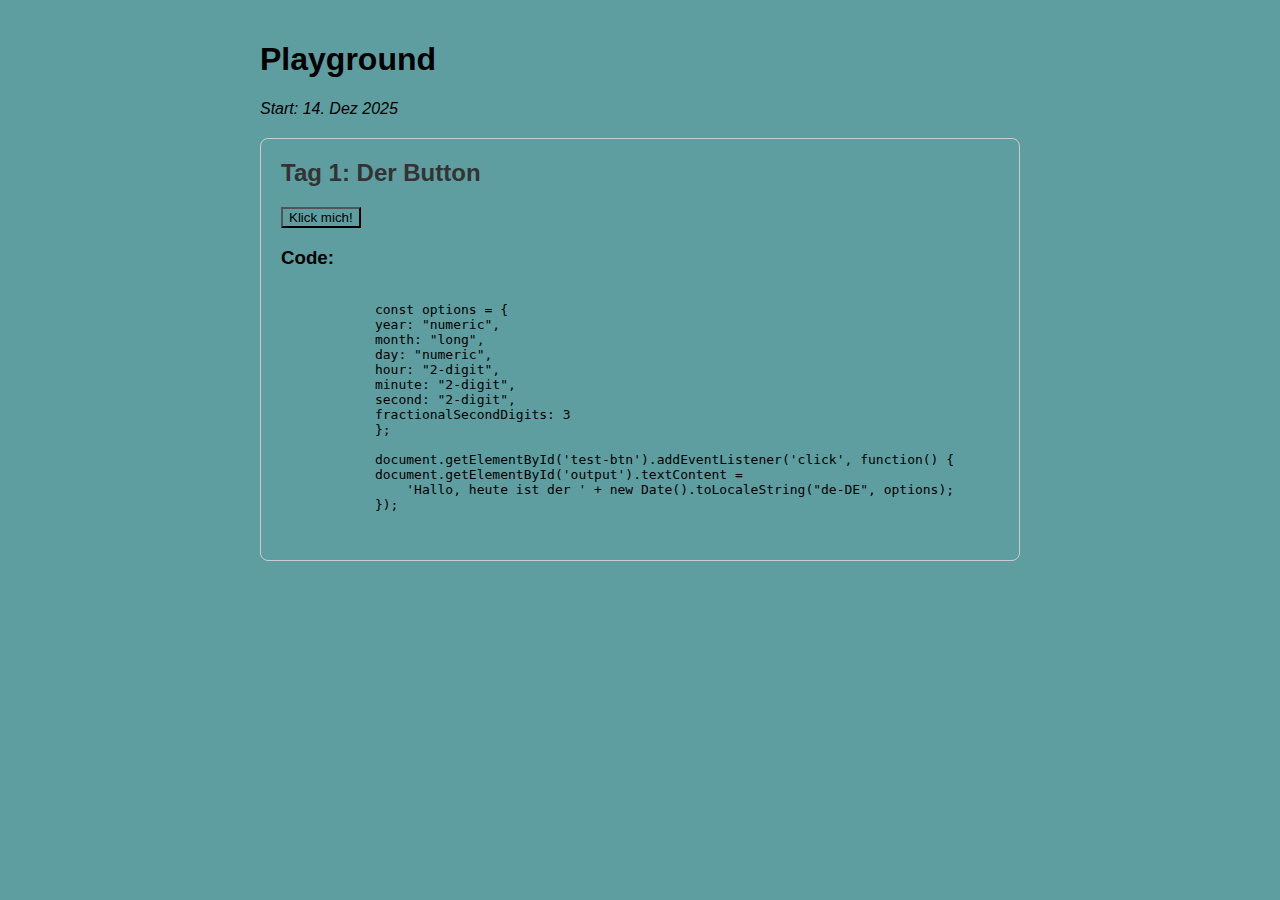
<file: experimente/01-button/index.html>
<!DOCTYPE html>
<html lang="de">
<head>
    <meta charset="UTF-8">
    <meta name="viewport" content="width=device-width, initial-scale=1.0">
    <link rel="stylesheet" href="style.css">
    <script src="script.js" async="false"></script>
    <title>Mein Playground</title>
</head>
<body>
    <h1>Playground</h1>
    <p><em>Start: 14. Dez 2025</em></p>
    
    <section class="experiment" id="day-1">
        <h2>Tag 1: Der Button</h2>
        <button id="test-btn">Klick mich!</button>
        <p id="output"></p>
        <h3>Code:</h3>
        <pre><code>
            const options = {
            year: "numeric",
            month: "long",
            day: "numeric",
            hour: "2-digit",
            minute: "2-digit",
            second: "2-digit",
            fractionalSecondDigits: 3
            };

            document.getElementById('test-btn').addEventListener('click', function() {
            document.getElementById('output').textContent = 
                'Hallo, heute ist der ' + new Date().toLocaleString("de-DE", options);
            });
        </code></pre>
    </section>

</body>
</html>
</file>
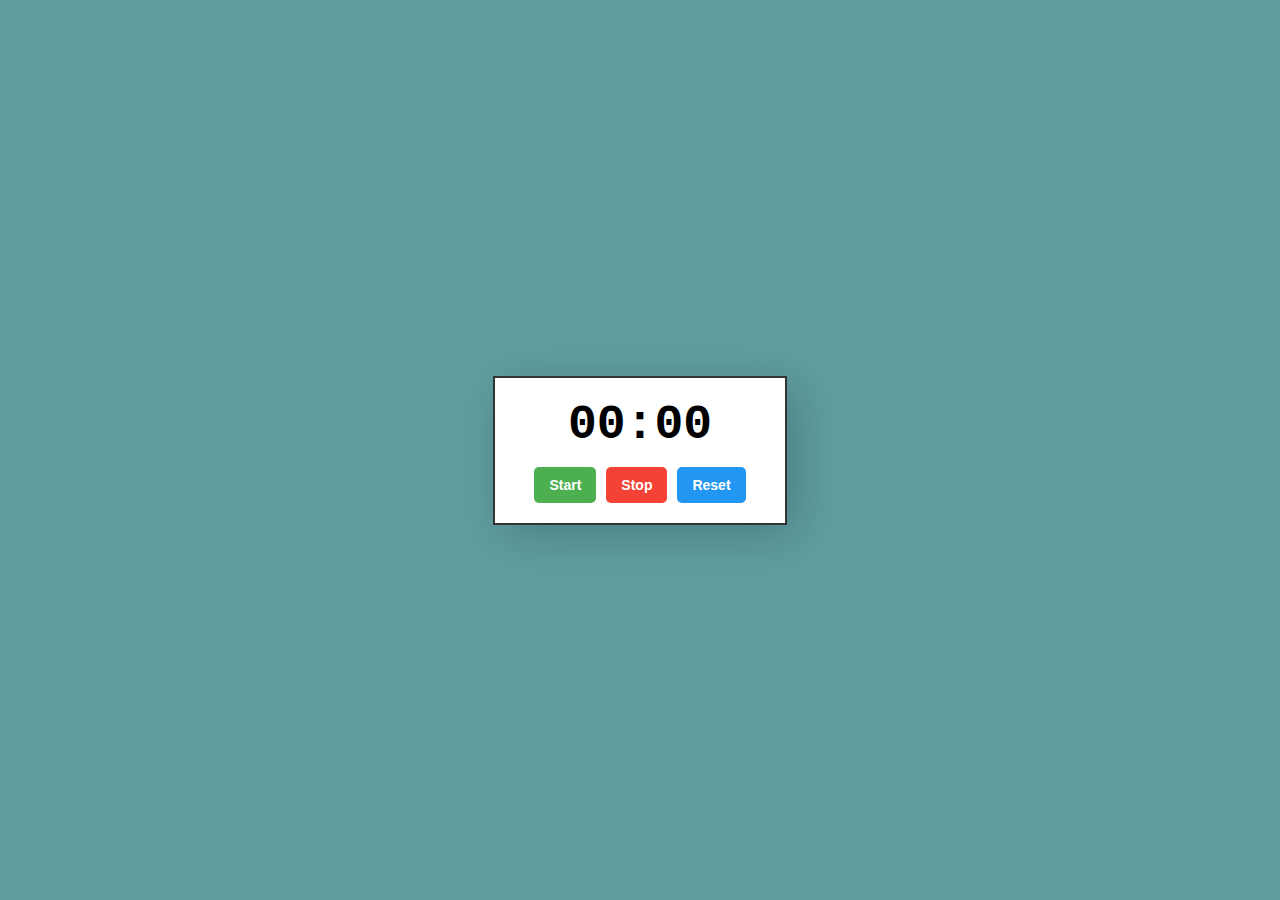
<file: experimente/02-stoppuhr/index.html>
<!DOCTYPE html>
<html>
<head>
    <link rel="stylesheet" href="style.css">
    <script src="script.js" async="false"></script>
</head>
<body>
    <div class="stoppuhr-container">
    <h1 id="display">00:00</h1>
    <div class ="buttons">
        <button id="start-btn">Start</button>
        <button id="stop-btn">Stop</button>
        <button id="reset-btn">Reset</button>
    </div>
    </div>

</body>
</html>
</file>
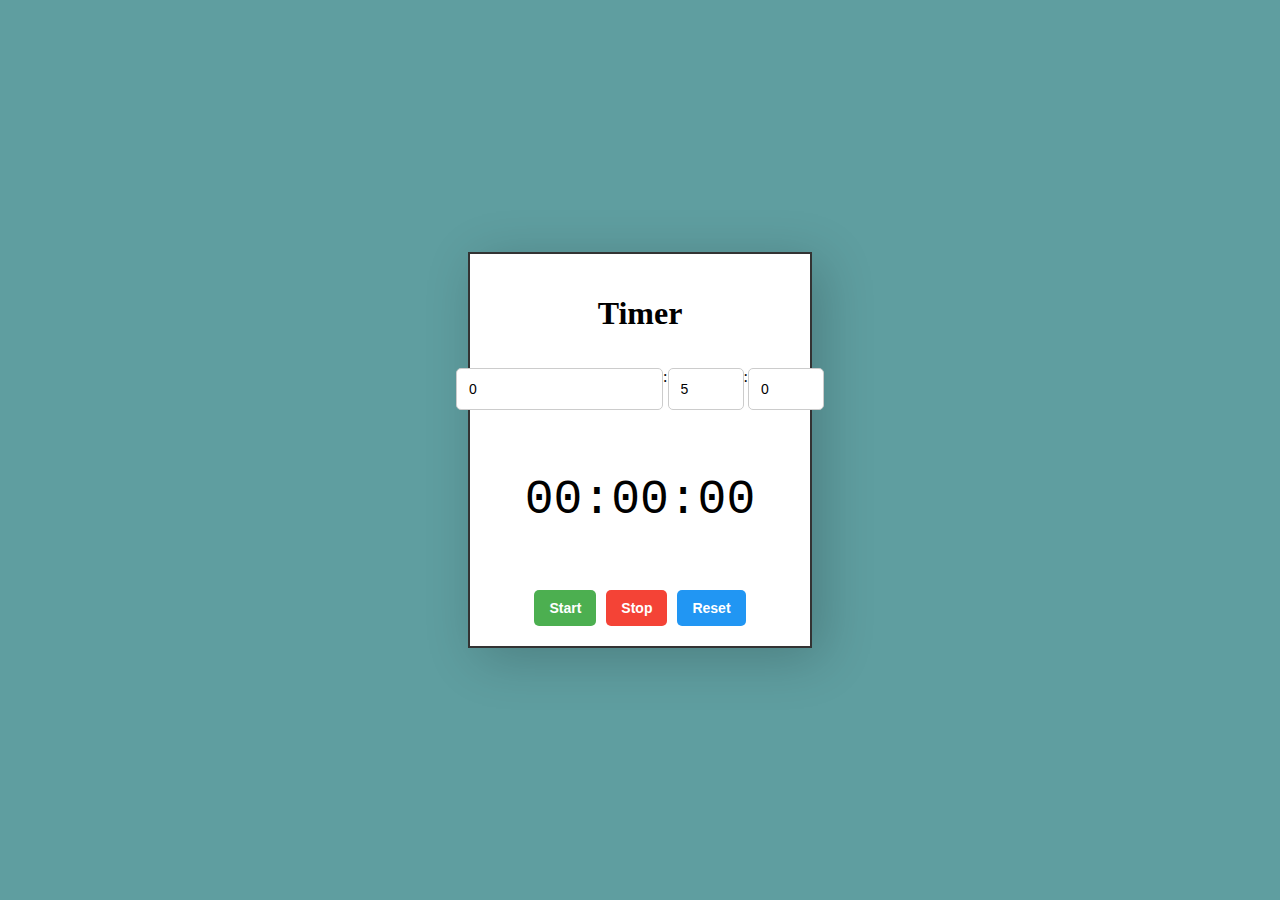
<file: experimente/03-timer/index.html>
<!DOCTYPE html>
<html lang="de">
<head>
    <title>Timer</title>
    <link rel="stylesheet" href="style.css">
    <script src="script.js"></script>
</head>
<body>
    <div class="timer-container">
        <h1>Timer</h1>
        <div class="input-group">
            <input type="number" id="hours" min="0" placeholder="HH" value="0">
            <span>:</span>
            <input type="number" id="minutes" min="0" max="59" placeholder="MM" value="5">
            <span>:</span>
            <input type="number" id="seconds" min="0" max="59" placeholder="SS" value="0">
        </div>
        <div id="display"><p>00:00:00</p></div>
        <div class="buttons">
            <button id="start-btn">Start</button>
            <button id="stop-btn">Stop</button>
            <button id="reset-btn">Reset</button>
        </div>
    </div>
</body>
</html>
</file>
<file: experimente/01-button/style.css>
* { 
    box-sizing: border-box; 
    background-color: cadetblue;
}

body { 
    font-family: Arial, sans-serif; 
    max-width: 800px; 
    margin: 0 auto; 
    padding: 20px; 
}

.experiment { 
    border: 1px solid #ccc; 
    padding: 20px; 
    margin: 20px 0; 
    border-radius: 8px; 
}

.experiment h2 { 
    color: #333; 
    margin-top: 0; 
}
</file>
<file: experimente/02-stoppuhr/style.css>
body {
    margin: 0;
    display: flex;
    align-items: center;
    justify-content: center;
    min-height: 100vh;
    background-color: cadetblue;
}

.stoppuhr-container {
    width: 250px;
    border: 2px solid #333;
    background-color: white;
    display: flex;
    flex-direction: column;
    align-items: center;
    justify-content: center;
    gap: 15px;
    padding: 20px;
    box-shadow: 10px 10px 50px rgba(0, 0, 0, 0.2);
}


button {
    padding: 10px 15px;
    font-size: 14px;
    border: none;
    border-radius: 5px;
    cursor: pointer;
    font-weight: bold;
    transition: all 0.3s ease;
}

#start-btn {
    background-color: #4CAF50;
    color: white;
}

#start-btn:hover {
    background-color: #45a049;
    transform: scale(1.2);
}

#stop-btn {
    background-color: #f44336;
    color: white;
}

#stop-btn:hover {
    background-color: #da190b;
    transform: scale(1.2);
}

#reset-btn {
    background-color: #2196F3;
    color: white;
}

#reset-btn:hover {
    background-color: #0b7dda;
    transform: scale(1.2);
}

.buttons {
    display: flex;
    flex-direction: row;
    justify-content: center;
    flex-wrap: wrap;
    gap: 10px;
}

#display {
    font-size: 48px;
    font-family: 'Courier New', Courier, monospace;
    margin: 0;
}
</file>
<file: experimente/03-timer/style.css>
body {
    margin: 0;
    display: flex;
    align-items: center;
    justify-content: center;
    min-height: 100vh;
    background-color: cadetblue;
}

.timer-container {
    width: 300px;
    border: 2px solid #333;
    background-color: white;
    display: flex;
    flex-direction: column;
    align-items: center;
    justify-content: center;
    gap: 15px;
    padding: 20px;
    box-shadow: 10px 10px 50px rgba(0, 0, 0, 0.2);
}

.input-group {
    display: flex;
    justify-content: center;
}

input {
    flex: 1;
    padding: 12px;
    border: 1px solid #ccc;
    border-radius: 5px;
    font-size: 14px;
}


button {
    padding: 10px 15px;
    font-size: 14px;
    border: none;
    border-radius: 5px;
    cursor: pointer;
    font-weight: bold;
    transition: all 0.3s ease;
}

#start-btn {
    background-color: #4CAF50;
    color: white;
}

#start-btn:hover {
    background-color: #45a049;
    transform: scale(1.2);
}

#stop-btn {
    background-color: #f44336;
    color: white;
}

#stop-btn:hover {
    background-color: #da190b;
    transform: scale(1.2);
}

#reset-btn {
    background-color: #2196F3;
    color: white;
}

#reset-btn:hover {
    background-color: #0b7dda;
    transform: scale(1.2);
}

.buttons {
    display: flex;
    flex-direction: row;
    justify-content: center;
    flex-wrap: wrap;
    gap: 10px;
}

#display {
    font-size: 48px;
    font-family: 'Courier New', Courier, monospace;
    margin: 0;
}
</file>
